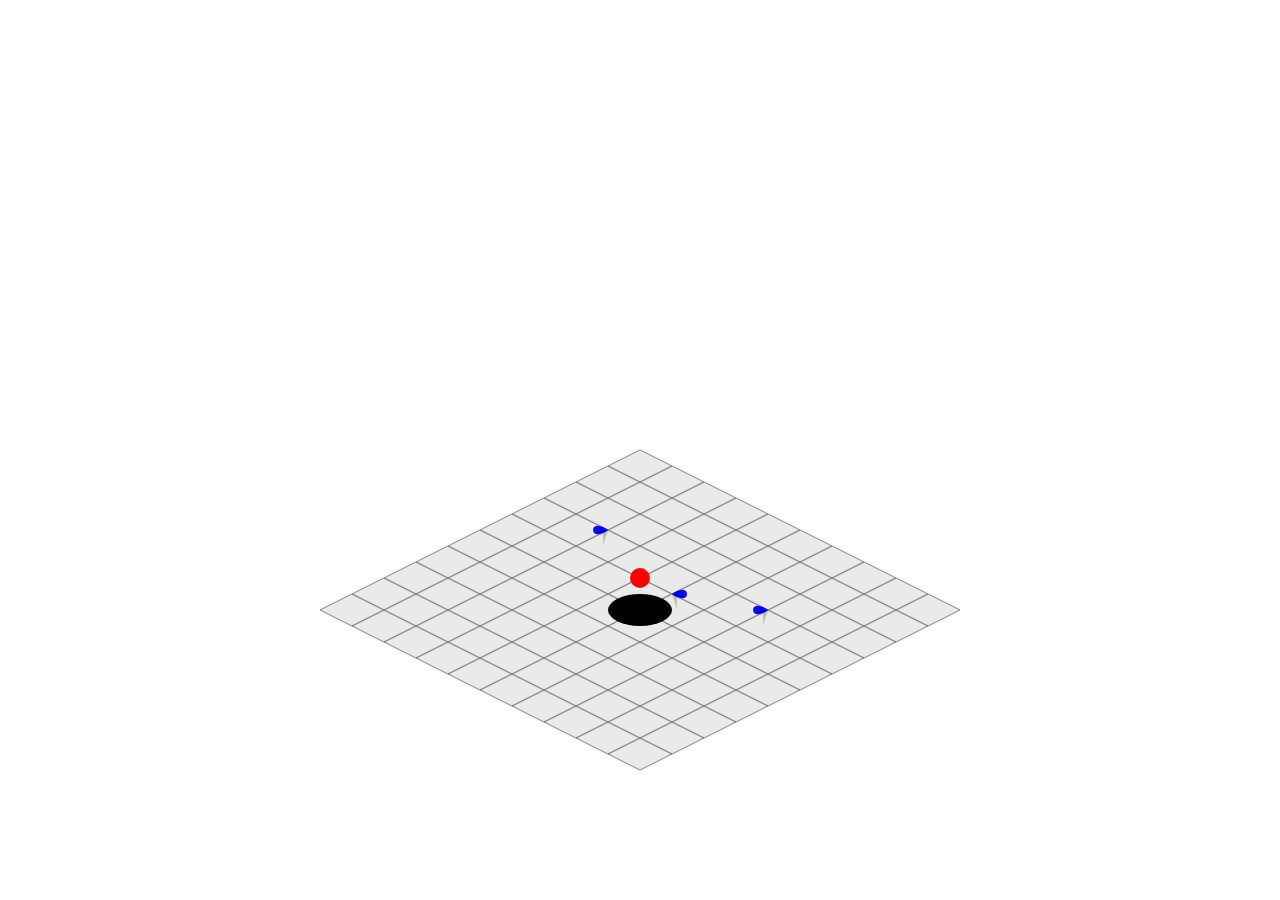
<file: test1.html>
<!DOCTYPE html>
<html lang="en">
<head>
    <meta charset="UTF-8">
    <meta name="viewport" content="width=device-width, initial-scale=1.0">
    <title>Realistic Tilt Isometric Grid</title>
    <style>
        body {
            margin: 0;
            overflow: hidden;
        }
        canvas {
            display: block;
        }
    </style>
</head>
<body>
<canvas id="canvas"></canvas>
<script>
    const canvas = document.getElementById('canvas');
    const ctx = canvas.getContext('2d');
    canvas.width = window.innerWidth;
    canvas.height = window.innerHeight;

    const TILE_WIDTH = 64;
    const TILE_HEIGHT = 32;
    const mapWidth = 10;
    const mapHeight = 10;
    const gravity = 0.025;
    const friction = 0.99;
    const maxTilt = Math.PI / 12;

    let tilt = { x: 0, y: 0 };
    let currentTilt = { x: 0, y: 0 };
    let ball = {
        x: mapWidth / 2 - 1,
        y: mapHeight / 2 - 1,
        velocityX: 0,
        velocityY: 0,
        falling: false,
        fallDepth: 0,
        size: 10,
        opacity: 1
    };

    // Curved wall objects
    const walls = [
        { x: 2, y: 3, radius: 20, height: 15, direction: 'left' },
        { x: 5, y: 4, radius: 20, height: 15, direction: 'right' },
        { x: 7, y: 3, radius: 20, height: 15, direction: 'left' }
    ];

    function isoToScreen(x, y) {
        let screenX = (x - y) * TILE_WIDTH / 2;
        let screenY = (x + y) * TILE_HEIGHT / 2;

        let tiltFactorX = Math.sin(currentTilt.x) * 0.5;
        let tiltFactorY = Math.sin(currentTilt.y) * 0.5;

        screenX += tiltFactorX * (x - mapWidth / 2) * 20;
        screenY += tiltFactorY * (y - mapHeight / 2) * 20;

        return {
            x: screenX + canvas.width / 2,
            y: screenY + canvas.height / 2 - ball.fallDepth
        };
    }

    function drawMap() {
        ctx.save();
        ctx.translate(canvas.width / 2, canvas.height / 2);
        ctx.rotate(currentTilt.x / 4);
        ctx.translate(-canvas.width / 2, -canvas.height / 2);

        for (let y = 0; y < mapHeight; y++) {
            for (let x = 0; x < mapWidth; x++) {
                const coords = isoToScreen(x, y);
                ctx.strokeStyle = 'gray';
                ctx.fillStyle = 'rgba(150, 150, 150, 0.2)';
                ctx.beginPath();
                ctx.moveTo(coords.x, coords.y);
                ctx.lineTo(coords.x + TILE_WIDTH / 2, coords.y + TILE_HEIGHT / 2);
                ctx.lineTo(coords.x, coords.y + TILE_HEIGHT);
                ctx.lineTo(coords.x - TILE_WIDTH / 2, coords.y + TILE_HEIGHT / 2);
                ctx.closePath();
                ctx.stroke();
                ctx.fill();
            }
        }

        // Draw the hole
        const holeCoords = isoToScreen(Math.floor(mapWidth / 2), Math.floor(mapHeight / 2));
        ctx.fillStyle = 'black';
        ctx.beginPath();
        ctx.ellipse(holeCoords.x, holeCoords.y, TILE_WIDTH / 2, TILE_HEIGHT / 2, 0, 0, Math.PI * 2);
        ctx.fill();

        ctx.restore();
    }

    function drawCurvedWall(wall) {
        const coords = isoToScreen(wall.x, wall.y);
        ctx.fillStyle = 'blue'; // Base color

        // Create the 3D-like effect
        ctx.beginPath();
        ctx.moveTo(coords.x, coords.y);
        
        if (wall.direction === 'left') {
            ctx.bezierCurveTo(coords.x - wall.radius, coords.y - wall.height, coords.x - wall.radius, coords.y + wall.height, coords.x, coords.y);
        } else {
            ctx.bezierCurveTo(coords.x + wall.radius, coords.y - wall.height, coords.x + wall.radius, coords.y + wall.height, coords.x, coords.y);
        }

        ctx.lineTo(coords.x, coords.y);
        ctx.closePath();
        ctx.fill();

        // Draw shadow for depth
        ctx.fillStyle = 'rgba(0, 0, 0, 0.2)';
        ctx.beginPath();
        ctx.moveTo(coords.x, coords.y);
        ctx.lineTo(coords.x + (wall.direction === 'left' ? -5 : 5), coords.y + wall.height);
        ctx.lineTo(coords.x + (wall.direction === 'left' ? -5 : 5), coords.y);
        ctx.closePath();
        ctx.fill();
    }

    function drawWalls() {
        walls.forEach(drawCurvedWall);
    }

    function drawBall() {
        const coords = isoToScreen(ball.x, ball.y);
        ctx.fillStyle = `rgba(255, 0, 0, ${ball.opacity})`;
        ctx.beginPath();
        ctx.arc(coords.x, coords.y, ball.size, 0, Math.PI * 2);
        ctx.fill();
    }

    function checkCollision() {
        walls.forEach(wall => {
            const wallCoords = isoToScreen(wall.x, wall.y);
            const distance = Math.sqrt((ball.x - wall.x) ** 2 + (ball.y - wall.y) ** 2);
            if (distance < wall.radius / TILE_WIDTH) {
                // Handle collision by stopping the ball
                ball.velocityX = 0;
                ball.velocityY = 0;
            }
        });
    }

    function updateBall() {
        if (ball.falling) {
            ball.fallDepth += 2;
            ball.size *= 0.9;
            ball.opacity -= 0.05;

            if (ball.opacity <= 0) {
                alert('You win!');
                resetBall();
            }
            return; // Exit to avoid further updates when falling
        }

        ball.velocityX += currentTilt.x * gravity;
        ball.velocityY += currentTilt.y * gravity;

        ball.velocityX *= friction;
        ball.velocityY *= friction;

        ball.x += ball.velocityX;
        ball.y += ball.velocityY;

        // Check if the ball falls into the hole
        const holeX = Math.floor(mapWidth / 2);
        const holeY = Math.floor(mapHeight / 2);
        const holeRadiusX = TILE_WIDTH / 2;
        const holeRadiusY = TILE_HEIGHT / 2;

        if (ball.x >= holeX - holeRadiusX / TILE_WIDTH && ball.x <= holeX + holeRadiusX / TILE_WIDTH &&
            ball.y >= holeY - holeRadiusY / TILE_HEIGHT && ball.y <= holeY + holeRadiusY / TILE_HEIGHT) {
            ball.falling = true;
        }

        // Check collision with walls
        checkCollision();

        // Keep the ball within the boundaries
        if (ball.x < 0) {
            ball.x = 0;
            ball.velocityX = -ball.velocityX * 0.5;
        }
        if (ball.x > mapWidth - 1) {
            ball.x = mapWidth - 1;
            ball.velocityX = -ball.velocityX * 0.5;
        }
        if (ball.y < 0) {
            ball.y = 0;
            ball.velocityY = -ball.velocityY * 0.5;
        }
        if (ball.y > mapHeight - 1) {
            ball.y = mapHeight - 1;
            ball.velocityY = -ball.velocityY * 0.5;
        }
    }

    function resetBall() {
        ball.x = mapWidth / 2 - 1;
        ball.y = mapHeight / 2 - 1;
        ball.velocityX = 0;
        ball.velocityY = 0;
        ball.falling = false;
        ball.fallDepth = 0;
        ball.size = 10;
        ball.opacity = 1;
    }

    function updateTilt() {
        currentTilt.x += (tilt.x - currentTilt.x) * 0.1;
        currentTilt.y += (tilt.y - currentTilt.y) * 0.1;
    }

    window.addEventListener('keydown', function(e) {
        switch (e.key.toLowerCase()) {
            case 'q':
                tilt.x = -maxTilt; tilt.y = -maxTilt;
                break;
            case 'w':
                tilt.x = 0; tilt.y = -maxTilt;
                break;
            case 'e':
                tilt.x = maxTilt; tilt.y = -maxTilt;
                break;
            case 'a':
                tilt.x = -maxTilt; tilt.y = 0;
                break;
            case 's':
                tilt.x = 0; tilt.y = 0;
                break;
            case 'd':
                tilt.x = maxTilt; tilt.y = 0;
                break;
            case 'z':
                tilt.x = -maxTilt; tilt.y = maxTilt;
                break;
            case 'x':
                tilt.x = 0; tilt.y = maxTilt;
                break;
            case 'c':
                tilt.x = maxTilt; tilt.y = maxTilt;
                break;
        }
    });

    // For mobile tilt controls
    if (window.DeviceOrientationEvent) {
        window.addEventListener('deviceorientation', function(event) {
            tilt.x = (event.beta / 180 * Math.PI) / 2; // Normalize to range
            tilt.y = (event.gamma / 180 * Math.PI) / 2; // Normalize to range
        });
    }

    function gameLoop() {
        ctx.clearRect(0, 0, canvas.width, canvas.height);
        drawMap();
        drawWalls(); // Draw curved walls
        updateTilt();
        updateBall();
        drawBall();
        requestAnimationFrame(gameLoop);
    }

    gameLoop();
</script>
</body>
</html>
</file>
